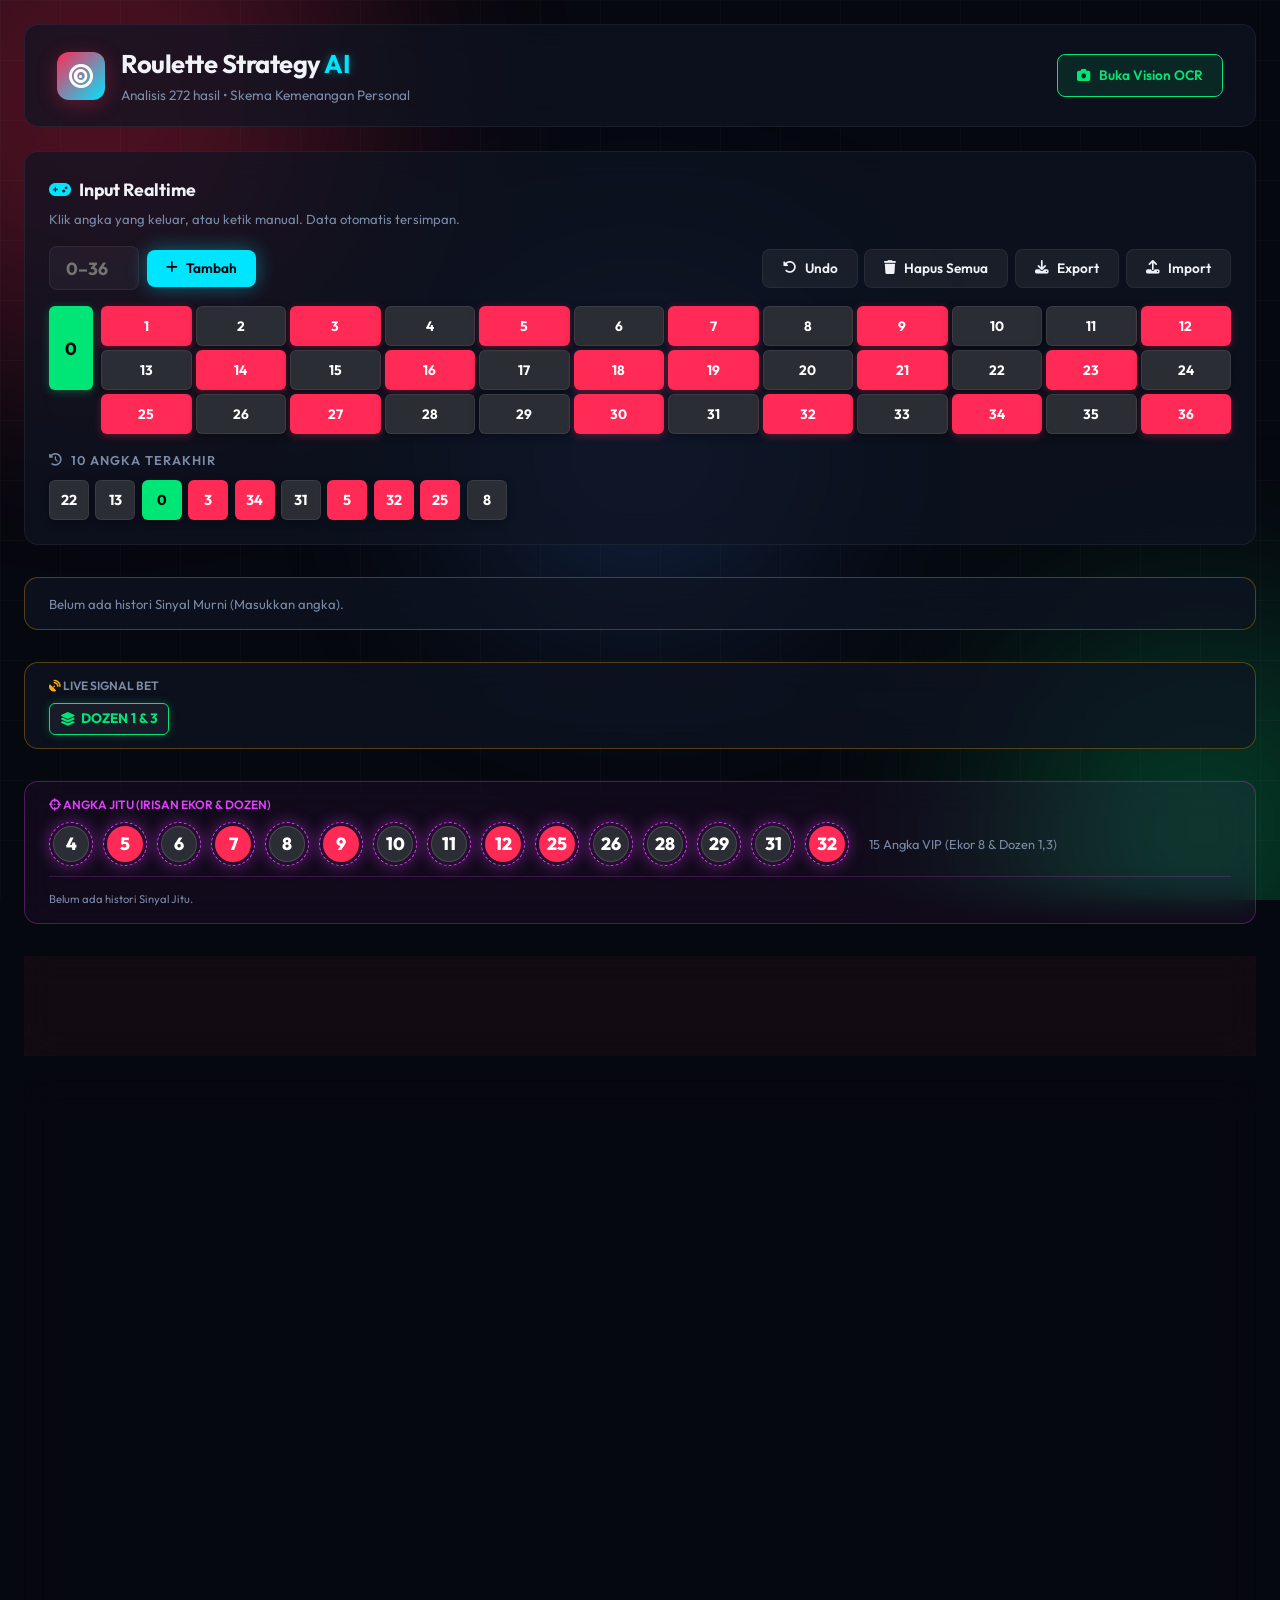
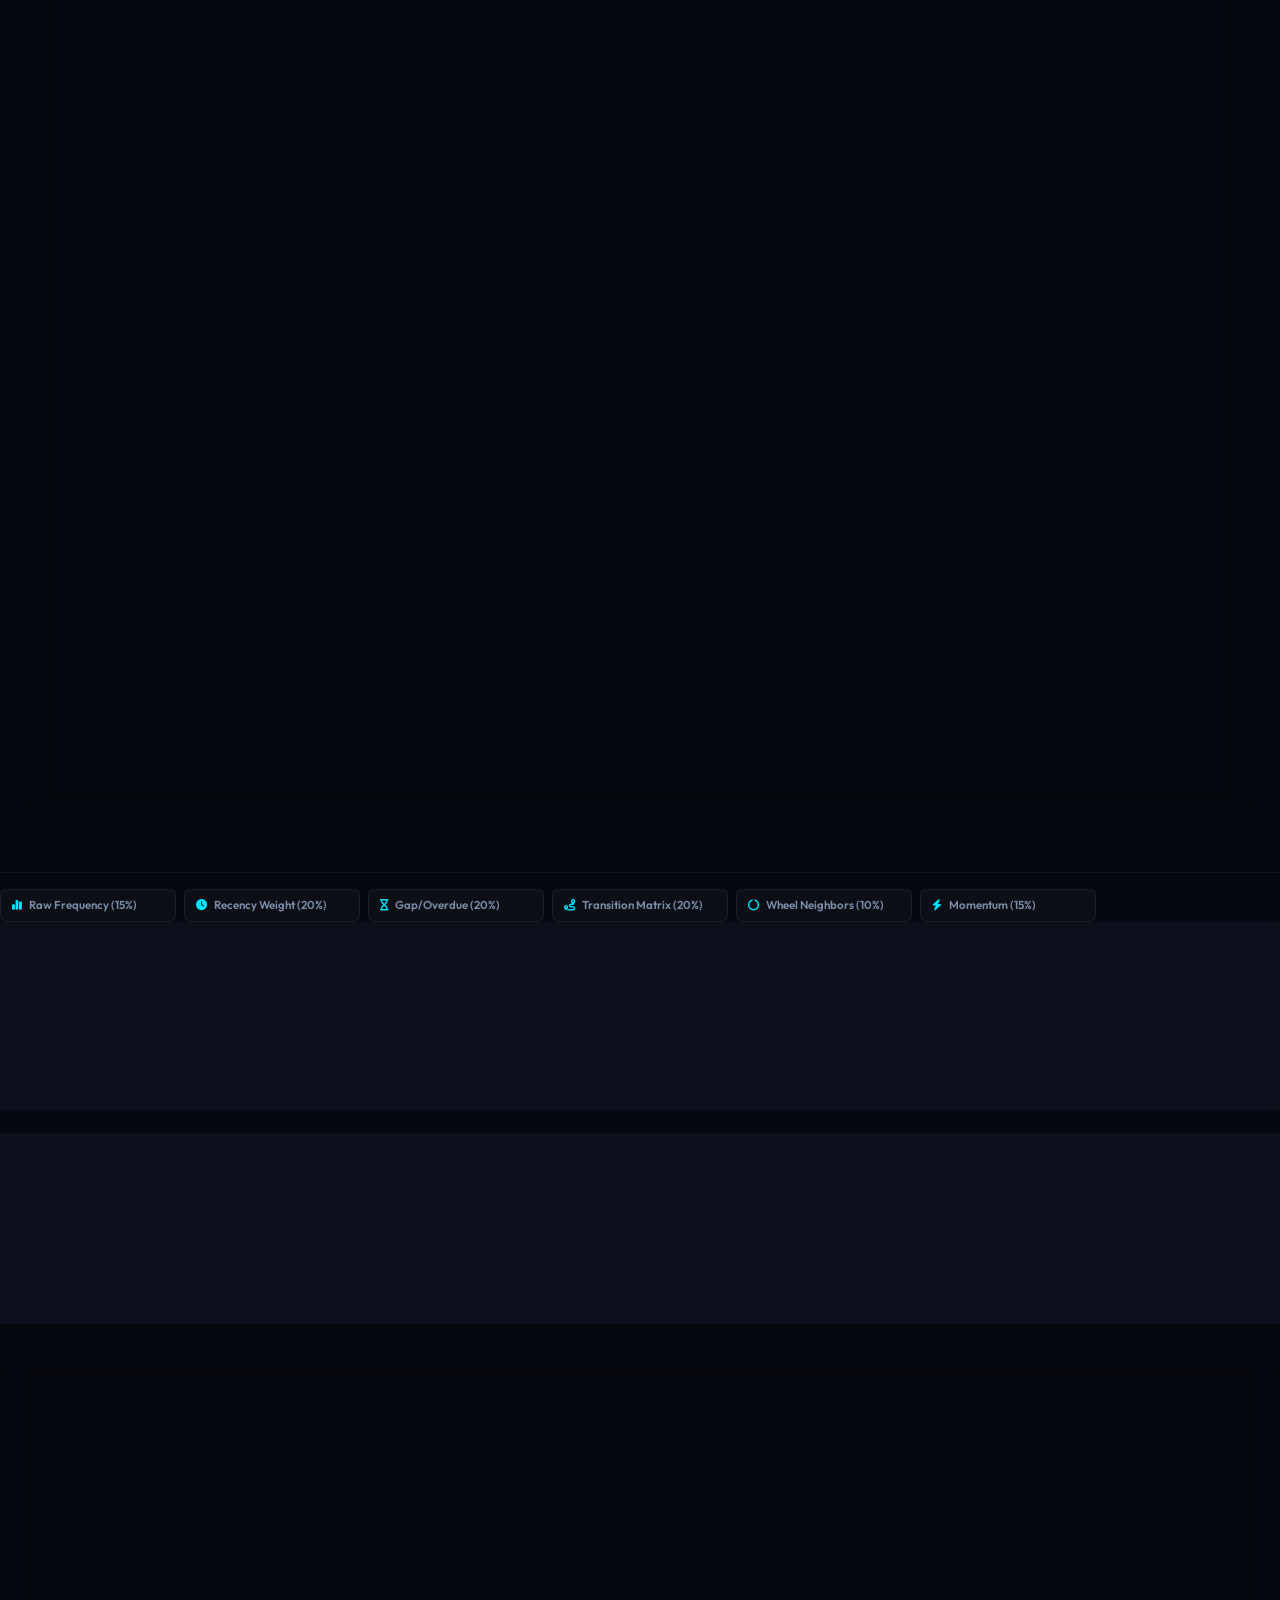
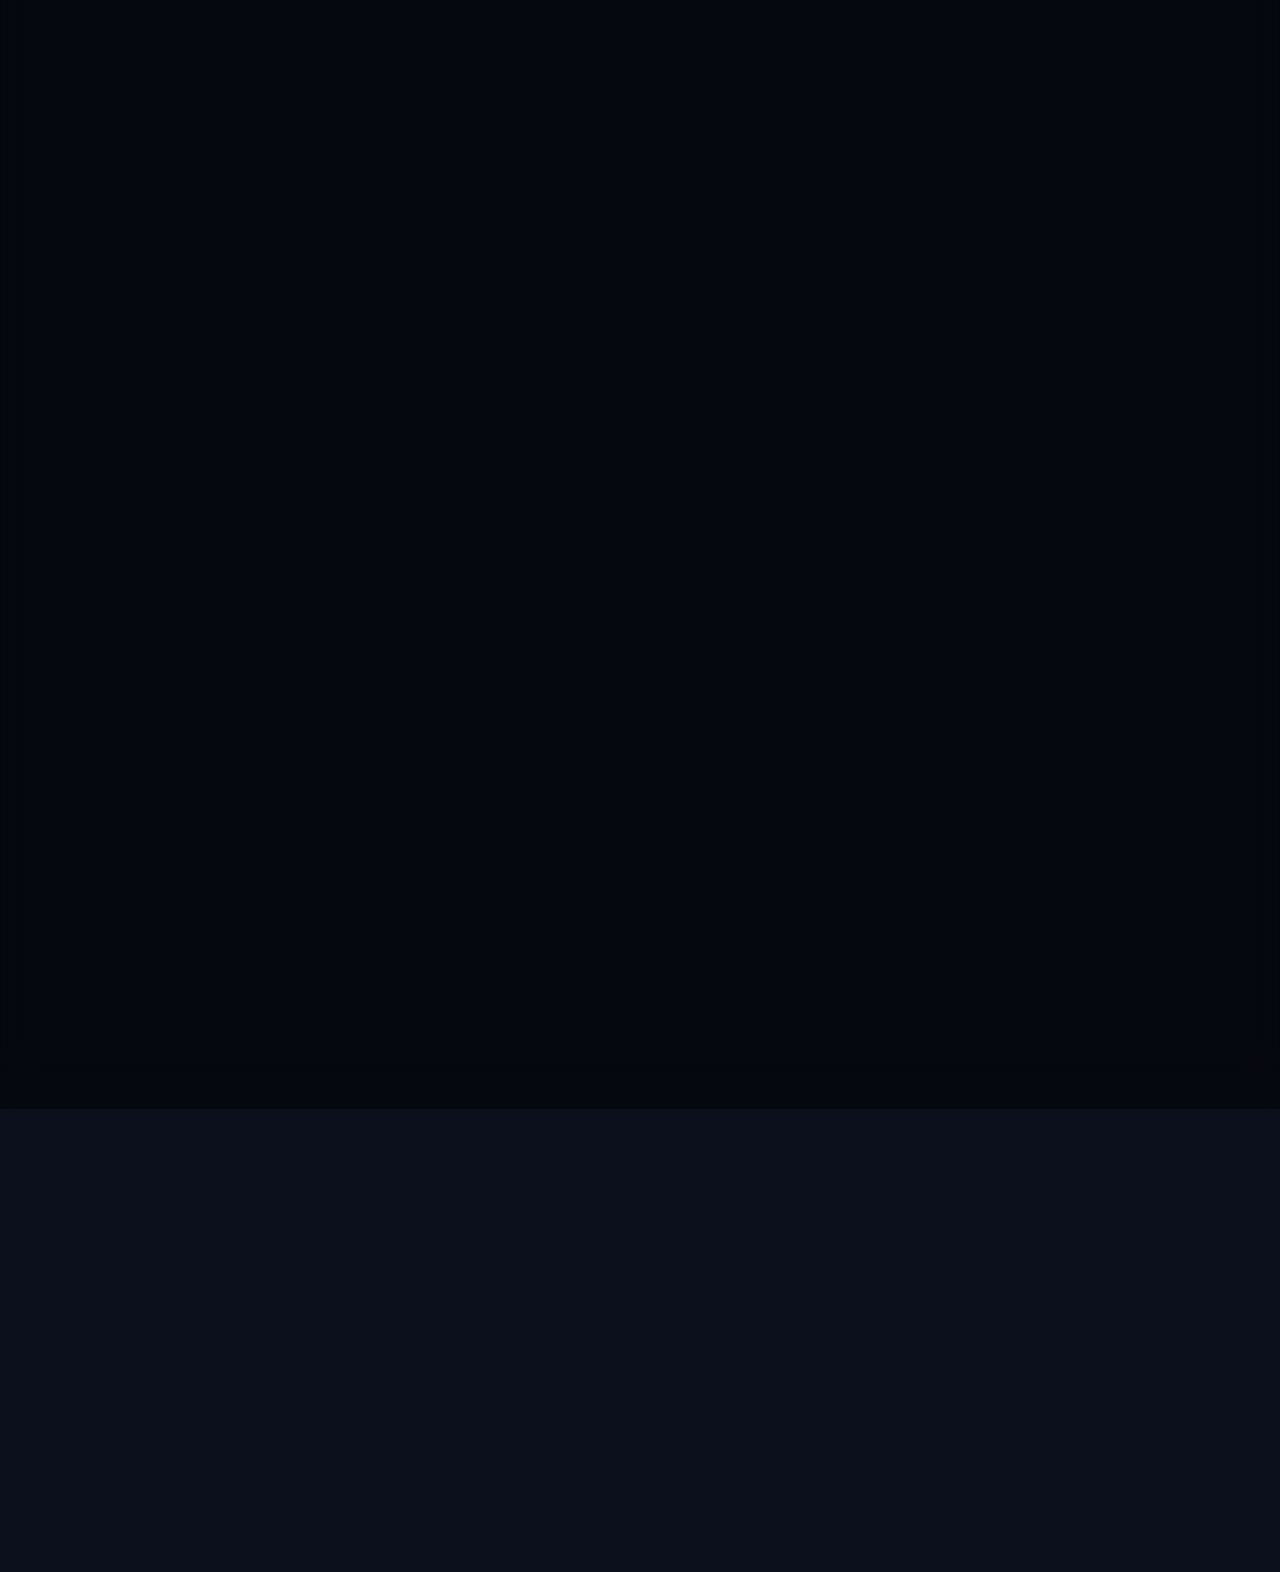
<file: strategy.html>
<!DOCTYPE html>
<html lang="id">
<head>
    <meta charset="UTF-8">
    <meta name="viewport" content="width=device-width, initial-scale=1.0">
    <title>Roulette Strategy AI | Skema Kemenangan</title>
    <meta name="description" content="Dashboard analisis strategi roulette dengan AI. Temukan pola, hot/cold numbers, dan rekomendasi taruhan.">
    <link href="https://fonts.googleapis.com/css2?family=Outfit:wght@300;400;500;600;700;800&display=swap" rel="stylesheet">
    <link rel="stylesheet" href="https://cdnjs.cloudflare.com/ajax/libs/font-awesome/6.4.0/css/all.min.css">
    <link rel="stylesheet" href="strategy.css">
</head>
<body>
    <!-- Animated Background -->
    <div class="bg-effects">
        <div class="orb orb-red"></div>
        <div class="orb orb-green"></div>
        <div class="orb orb-blue"></div>
        <div class="grid-overlay"></div>
    </div>

    <div class="app">
        <!-- Header -->
        <header class="header glass" style="display: flex; justify-content: space-between; align-items: center; flex-wrap: wrap; gap: 15px;">
            <div class="header-left">
                <div class="logo-icon"><i class="fa-solid fa-bullseye"></i></div>
                <div>
                    <h1>Roulette Strategy <span class="neon">AI</span></h1>
                    <p class="subtitle" id="subtitle-text">Analisis <span id="header-count">0</span> hasil &bull; Skema Kemenangan Personal</p>
                </div>
            </div>
            <div class="header-right">
                <a href="index.html" class="btn" style="background: rgba(0, 230, 118, 0.1); color: #00e676; border: 1px solid #00e676; text-decoration: none; display: flex; align-items: center; gap: 8px; padding: 0.6rem 1.2rem; border-radius: 8px; font-weight: 600; transition: all 0.3s ease;"><i class="fa-solid fa-camera"></i> Buka Vision OCR</a>
            </div>
        </header>

        <!-- REAL-TIME INPUT PANEL -->
        <section class="input-panel glass" id="input-panel">
            <div class="input-panel-header">
                <h2><i class="fa-solid fa-gamepad"></i> Input Realtime</h2>
                <p class="input-hint">Klik angka yang keluar, atau ketik manual. Data otomatis tersimpan.</p>
            </div>

            <!-- Quick number input -->
            <div class="input-row">
                <div class="manual-input-group">
                    <input type="number" id="manual-num" min="0" max="36" placeholder="0–36" class="manual-input">
                    <button class="btn btn-primary btn-add" id="btn-add-manual" onclick="addManualNumber()">
                        <i class="fa-solid fa-plus"></i> Tambah
                    </button>
                </div>
                <div class="input-actions">
                    <button class="btn btn-ghost btn-sm" onclick="undoLast()" title="Hapus angka terakhir">
                        <i class="fa-solid fa-rotate-left"></i> Undo
                    </button>
                    <button class="btn btn-ghost btn-sm btn-danger" onclick="clearAllData()" title="Hapus semua data">
                        <i class="fa-solid fa-trash"></i> Hapus Semua
                    </button>
                    <button class="btn btn-ghost btn-sm" onclick="exportData()" title="Export data ke clipboard">
                        <i class="fa-solid fa-download"></i> Export
                    </button>
                    <button class="btn btn-ghost btn-sm" onclick="showImportModal()" title="Import data">
                        <i class="fa-solid fa-upload"></i> Import
                    </button>
                </div>
            </div>

            <!-- Roulette Number Pad -->
            <div class="roulette-numpad">
                <button class="np-btn np-green" onclick="addNumber(0)">0</button>
                <div class="np-grid">
                    <button class="np-btn np-red" onclick="addNumber(1)">1</button>
                    <button class="np-btn np-black" onclick="addNumber(2)">2</button>
                    <button class="np-btn np-red" onclick="addNumber(3)">3</button>
                    <button class="np-btn np-black" onclick="addNumber(4)">4</button>
                    <button class="np-btn np-red" onclick="addNumber(5)">5</button>
                    <button class="np-btn np-black" onclick="addNumber(6)">6</button>
                    <button class="np-btn np-red" onclick="addNumber(7)">7</button>
                    <button class="np-btn np-black" onclick="addNumber(8)">8</button>
                    <button class="np-btn np-red" onclick="addNumber(9)">9</button>
                    <button class="np-btn np-black" onclick="addNumber(10)">10</button>
                    <button class="np-btn np-black" onclick="addNumber(11)">11</button>
                    <button class="np-btn np-red" onclick="addNumber(12)">12</button>
                    <button class="np-btn np-black" onclick="addNumber(13)">13</button>
                    <button class="np-btn np-red" onclick="addNumber(14)">14</button>
                    <button class="np-btn np-black" onclick="addNumber(15)">15</button>
                    <button class="np-btn np-red" onclick="addNumber(16)">16</button>
                    <button class="np-btn np-black" onclick="addNumber(17)">17</button>
                    <button class="np-btn np-red" onclick="addNumber(18)">18</button>
                    <button class="np-btn np-red" onclick="addNumber(19)">19</button>
                    <button class="np-btn np-black" onclick="addNumber(20)">20</button>
                    <button class="np-btn np-red" onclick="addNumber(21)">21</button>
                    <button class="np-btn np-black" onclick="addNumber(22)">22</button>
                    <button class="np-btn np-red" onclick="addNumber(23)">23</button>
                    <button class="np-btn np-black" onclick="addNumber(24)">24</button>
                    <button class="np-btn np-red" onclick="addNumber(25)">25</button>
                    <button class="np-btn np-black" onclick="addNumber(26)">26</button>
                    <button class="np-btn np-red" onclick="addNumber(27)">27</button>
                    <button class="np-btn np-black" onclick="addNumber(28)">28</button>
                    <button class="np-btn np-black" onclick="addNumber(29)">29</button>
                    <button class="np-btn np-red" onclick="addNumber(30)">30</button>
                    <button class="np-btn np-black" onclick="addNumber(31)">31</button>
                    <button class="np-btn np-red" onclick="addNumber(32)">32</button>
                    <button class="np-btn np-black" onclick="addNumber(33)">33</button>
                    <button class="np-btn np-red" onclick="addNumber(34)">34</button>
                    <button class="np-btn np-black" onclick="addNumber(35)">35</button>
                    <button class="np-btn np-red" onclick="addNumber(36)">36</button>
                </div>
            </div>

            <!-- Recent Entries -->
            <div class="recent-section">
                <h3 class="section-label"><i class="fa-solid fa-clock-rotate-left"></i> 10 Angka Terakhir</h3>
                <div id="recent-numbers" class="recent-row"></div>
            </div>
        </section>

        <!-- MINI TRACKER MURNI (DOZEN BETS) -->
        <section class="mini-tracker glass" id="mini-tracker-murni" style="margin-top: 0.5rem; padding: 0.8rem 1.5rem; border: 1px solid rgba(255, 171, 0, 0.3);">
            <div id="mini-tracker-murni-content">
                <span class="input-hint">Belum ada histori Sinyal Murni (Masukkan angka).</span>
            </div>
        </section>

        <!-- LIVE SIGNALS INDICATOR -->
        <section class="live-signals glass" id="live-signals" style="margin-top: 0.5rem; padding: 0.8rem 1.5rem; border: 1px solid rgba(255, 171, 0, 0.3);">
            <div style="font-size: 0.75rem; font-weight: 600; color: var(--text-dim); margin-bottom: 8px; text-transform: uppercase;"><i class="fa-solid fa-satellite-dish" style="color: #ffab00;"></i> Live Signal Bet</div>
            <div id="live-signals-content" style="display: flex; gap: 15px; align-items: center; flex-wrap: wrap;">
                <span class="input-hint">Belum ada sinyal aktif.</span>
            </div>
        </section>

        <!-- ANGKA JITU (HEDGE & STRIKE) -->
        <section class="angka-jitu glass" id="angka-jitu" style="margin-top: 0.5rem; padding: 0.8rem 1.5rem; border: 1px solid rgba(224, 64, 251, 0.3); background: rgba(224, 64, 251, 0.05);">
            <div style="font-size: 0.75rem; font-weight: 600; color: #e040fb; margin-bottom: 8px; text-transform: uppercase;"><i class="fa-solid fa-crosshairs"></i> Angka Jitu (Irisan Ekor & Dozen)</div>
            <div id="angka-jitu-content" style="display: flex; gap: 10px; align-items: center; flex-wrap: wrap;">
                <span class="input-hint">Menunggu persilangan sinyal Dozen & Ekor...</span>
            </div>
            <div id="mini-tracker-jitu" style="margin-top: 10px; border-top: 1px solid rgba(224, 64, 251, 0.2); padding-top: 8px;">
                <!-- Mini tracker Jitu akan dirender di sini -->
            </div>
        </section>

        <!-- LAWAN SIGNAL (SINGLE DOZEN VIP) -->
        <section class="lawan-signal glass" id="lawan-signal" style="margin-top: 0.5rem; padding: 0.8rem 1.5rem; border: 1px solid rgba(255, 82, 82, 0.3); background: rgba(255, 82, 82, 0.05);">
            <div style="font-size: 0.75rem; font-weight: 600; color: #ff5252; margin-bottom: 8px; text-transform: uppercase;"><i class="fa-solid fa-bolt"></i> Lawan Signal (Single Dozen VIP)</div>
            <div id="lawan-signal-content" style="display: flex; gap: 10px; align-items: center; flex-wrap: wrap;">
                <span class="input-hint">Menunggu sinyal Lawan Dozen & Ekor...</span>
            </div>
            <div id="mini-tracker-lawan" style="margin-top: 10px; border-top: 1px solid rgba(255, 82, 82, 0.2); padding-top: 8px;">
                <!-- Mini tracker Lawan akan dirender di sini -->
            </div>
        </section>

        <!-- Import Modal (hidden by default) -->
        <div class="modal-overlay hidden" id="import-modal">
            <div class="modal glass">
                <h3><i class="fa-solid fa-upload"></i> Import Data</h3>
                <p class="input-hint">Masukkan angka dipisahkan koma, spasi, atau baris baru.<br>Contoh: <code>11, 24, 30, 36, 9</code></p>
                <textarea id="import-textarea" rows="6" placeholder="11, 24, 30, 36, 9, 16, 28..."></textarea>
                <div class="modal-actions">
                    <button class="btn btn-primary" onclick="importData()"><i class="fa-solid fa-check"></i> Import</button>
                    <button class="btn btn-ghost" onclick="hideImportModal()"><i class="fa-solid fa-xmark"></i> Batal</button>
                </div>
            </div>
        </div>


        <!-- ★ PREDIKSI TARUHAN BERIKUTNYA (HERO) ★ -->
        <section class="prediction-hero glass" id="prediction-hero">
            <div class="pred-header">
                <div class="pred-title-row">
                    <div class="pred-icon pulse-glow"><i class="fa-solid fa-crosshairs"></i></div>
                    <div>
                        <h2>Prediksi Taruhan Berikutnya</h2>
                        <p class="input-hint">Gabungan 6 metode analisis &bull; Diperbarui setiap input</p>
                    </div>
                </div>
                <div class="confidence-badge" id="confidence-badge">
                    <i class="fa-solid fa-shield-halved"></i>
                    <span id="confidence-text">—</span>
                </div>
            </div>
            <div class="pred-body">
                <!-- Top Predicted Numbers -->
                <div class="pred-numbers-section">
                    <h3 class="section-label"><i class="fa-solid fa-fire"></i> TARGET ANGKA AGRESIF (Pola Ekor)</h3>
                    <div id="pred-top-numbers" class="pred-numbers-row"></div>
                </div>
                <!-- Ekor Warna -->
                <div class="pred-numbers-section" style="margin-top: 15px;">
                    <h3 class="section-label" style="color: #00e676;"><i class="fa-solid fa-fire-flame-curved"></i> TARGET EKOR WARNA (Hitam & Merah)</h3>
                    <div style="display: flex; gap: 10px; margin-top: 8px;">
                        <div id="container-ekor-hitam" style="flex: 1; background: rgba(0, 0, 0, 0.4); padding: 12px; border-radius: 8px; border: 1px solid rgba(255,255,255,0.1); transition: all 0.3s ease;">
                            <h4 id="title-ekor-hitam" style="margin: 0 0 10px 0; font-size: 0.9rem; color: #fff;"><i class="fa-solid fa-circle" style="color:#222; border:1px solid #666; border-radius:50%;"></i> Ekor Hitam</h4>
                            <div id="pred-ekor-hitam" class="pred-numbers-row" style="justify-content: flex-start; flex-wrap: wrap;"></div>
                        </div>
                        <div id="container-ekor-merah" style="flex: 1; background: rgba(255, 0, 0, 0.1); padding: 12px; border-radius: 8px; border: 1px solid rgba(255,50,50,0.3); transition: all 0.3s ease;">
                            <h4 id="title-ekor-merah" style="margin: 0 0 10px 0; font-size: 0.9rem; color: #ff5252;"><i class="fa-solid fa-circle" style="color:#ff3333;"></i> Ekor Merah</h4>
                            <div id="pred-ekor-merah" class="pred-numbers-row" style="justify-content: flex-start; flex-wrap: wrap;"></div>
                        </div>
                    </div>
                </div>
                <!-- Ekor Ganjil Genap -->
                <div class="pred-numbers-section" style="margin-top: 15px;">
                    <h3 class="section-label" style="color: #00b0ff;"><i class="fa-solid fa-yin-yang"></i> TARGET EKOR GANJIL GENAP</h3>
                    <div style="display: flex; gap: 10px; margin-top: 8px;">
                        <div id="container-ekor-ganjil" style="flex: 1; background: rgba(0, 176, 255, 0.05); padding: 12px; border-radius: 8px; border: 1px solid rgba(0,176,255,0.2); transition: all 0.3s ease;">
                            <h4 id="title-ekor-ganjil" style="margin: 0 0 10px 0; font-size: 0.9rem; color: #00b0ff;">Ekor Ganjil (Odd)</h4>
                            <div id="pred-ekor-ganjil" class="pred-numbers-row" style="justify-content: flex-start; flex-wrap: wrap;"></div>
                        </div>
                        <div id="container-ekor-genap" style="flex: 1; background: rgba(255, 171, 0, 0.05); padding: 12px; border-radius: 8px; border: 1px solid rgba(255,171,0,0.2); transition: all 0.3s ease;">
                            <h4 id="title-ekor-genap" style="margin: 0 0 10px 0; font-size: 0.9rem; color: #ffab00;">Ekor Genap (Even)</h4>
                            <div id="pred-ekor-genap" class="pred-numbers-row" style="justify-content: flex-start; flex-wrap: wrap;"></div>
                        </div>
                    </div>
                </div>
                <!-- Ekor Besar Kecil -->
                <div class="pred-numbers-section" style="margin-top: 15px;">
                    <h3 class="section-label" style="color: #e040fb;"><i class="fa-solid fa-arrows-up-down"></i> TARGET EKOR BESAR KECIL</h3>
                    <div style="display: flex; gap: 10px; margin-top: 8px;">
                        <div id="container-ekor-besar" style="flex: 1; background: rgba(224, 64, 251, 0.05); padding: 12px; border-radius: 8px; border: 1px solid rgba(224,64,251,0.2); transition: all 0.3s ease;">
                            <h4 id="title-ekor-besar" style="margin: 0 0 10px 0; font-size: 0.9rem; color: #e040fb;">Ekor Besar (19-36)</h4>
                            <div id="pred-ekor-besar" class="pred-numbers-row" style="justify-content: flex-start; flex-wrap: wrap;"></div>
                        </div>
                        <div id="container-ekor-kecil" style="flex: 1; background: rgba(0, 230, 118, 0.05); padding: 12px; border-radius: 8px; border: 1px solid rgba(0,230,118,0.2); transition: all 0.3s ease;">
                            <h4 id="title-ekor-kecil" style="margin: 0 0 10px 0; font-size: 0.9rem; color: #00e676;">Ekor Kecil (1-18)</h4>
                            <div id="pred-ekor-kecil" class="pred-numbers-row" style="justify-content: flex-start; flex-wrap: wrap;"></div>
                        </div>
                    </div>
                </div>
                
                <!-- TARGET SINYAL MURNI -->
                <div class="pred-numbers-section" style="margin-top: 25px; border-top: 1px dashed rgba(255,255,255,0.1); padding-top: 15px;">
                    <h3 class="section-label" style="color: #ffab00;"><i class="fa-solid fa-satellite-dish"></i> TARGET SINYAL MURNI (Outside Bets 50/50)</h3>
                    <div style="display: flex; gap: 10px; margin-top: 8px; flex-wrap: wrap;">
                        <div id="container-murni-warna" style="flex: 1; min-width: 250px; background: rgba(255, 255, 255, 0.05); padding: 12px; border-radius: 8px; border: 1px solid rgba(255,255,255,0.1); transition: all 0.3s ease; display: none;">
                            <h4 style="margin: 0 0 10px 0; font-size: 0.9rem; color: #fff;"><i class="fa-solid fa-palette"></i> Sinyal Warna</h4>
                            <div id="murni-target-warna" style="font-size: 1.2rem; font-weight: bold;">-</div>
                        </div>
                        <div id="container-murni-oe" style="flex: 1; min-width: 250px; background: rgba(0, 176, 255, 0.05); padding: 12px; border-radius: 8px; border: 1px solid rgba(0,176,255,0.2); transition: all 0.3s ease; display: none;">
                            <h4 style="margin: 0 0 10px 0; font-size: 0.9rem; color: #00b0ff;"><i class="fa-solid fa-yin-yang"></i> Sinyal Ganjil/Genap</h4>
                            <div id="murni-target-oe" style="font-size: 1.2rem; font-weight: bold; color: #00b0ff;">-</div>
                        </div>
                        <div id="container-murni-hl" style="flex: 1; min-width: 250px; background: rgba(224, 64, 251, 0.05); padding: 12px; border-radius: 8px; border: 1px solid rgba(224,64,251,0.2); transition: all 0.3s ease; display: none;">
                            <h4 style="margin: 0 0 10px 0; font-size: 0.9rem; color: #e040fb;"><i class="fa-solid fa-arrows-up-down"></i> Sinyal Besar/Kecil</h4>
                            <div id="murni-target-hl" style="font-size: 1.2rem; font-weight: bold; color: #e040fb;">-</div>
                        </div>
                        <div id="container-murni-dozen" style="flex: 1; min-width: 250px; background: rgba(0, 230, 118, 0.05); padding: 12px; border-radius: 8px; border: 1px solid rgba(0,230,118,0.2); transition: all 0.3s ease; display: none;">
                            <h4 style="margin: 0 0 10px 0; font-size: 0.9rem; color: #00e676;"><i class="fa-solid fa-layer-group"></i> Sinyal Double Dozen</h4>
                            <div id="murni-target-dozen" style="font-size: 1.2rem; font-weight: bold; color: #00e676;">-</div>
                        </div>
                        <div id="murni-empty-state" style="width: 100%; padding: 15px; text-align: center; color: var(--text-dim); background: rgba(0,0,0,0.2); border-radius: 8px;">
                            Menunggu sinyal aktif...
                        </div>
                    </div>
                </div>
                </div>
                <!-- Suggested Bets -->
                <div class="pred-bets-section">
                    <h3 class="section-label"><i class="fa-solid fa-bullseye"></i> SARAN TARUHAN CERDAS</h3>
                    <div id="pred-smart-bets" class="pred-bets-grid"></div>
                </div>
            </div>
            <!-- Method Breakdown -->
            <div class="pred-methods" id="pred-methods"></div>
        </section>

        <!-- ★ PREDICTION ACCURACY TRACKER ★ -->
        <section class="tracker-section glass" id="tracker-section">
            <div class="tracker-header">
                <h2><i class="fa-solid fa-satellite-dish"></i> Live Tracker: Akurasi AI</h2>
                <div class="tracker-stats">
                    <div class="stat-badge">Medium: <span id="track-medium-rate">0%</span></div>
                    <div class="stat-badge">Agresif: <span id="track-agresif-rate">0%</span></div>
                </div>
            </div>
            <div class="tracker-log-container">
                <table class="tracker-table">
                    <thead>
                        <tr>
                            <th>Putaran</th>
                            <th>Angka</th>
                            <th>Prediksi Medium</th>
                            <th>Prediksi Agresif</th>
                        </tr>
                    </thead>
                    <tbody id="tracker-log-body">
                        <!-- Tracker logs will be injected here -->
                    </tbody>
                </table>
            </div>
        </section>

        <!-- Main Grid -->
        <div class="dashboard-grid">

            <!-- Streak Detection -->
            <section class="card glass full-width" id="streak-section">
                <div class="card-header">
                    <h2><i class="fa-solid fa-bolt"></i> Deteksi Streak (Pola Beruntun)</h2>
                </div>
                <div id="streak-grid" class="streak-grid"></div>
            </section>

            <!-- AI Recommendations (UPGRADED) -->
            <section class="card glass full-width highlight-card" id="ai-section">
                <div class="card-header">
                    <h2><i class="fa-solid fa-brain"></i> Strategi & Rekomendasi AI</h2>
                </div>
                <div id="ai-recommendations" class="recommendations-grid"></div>
            </section>

            <!-- Data Grid: all 153 numbers -->
            <section class="card glass full-width" id="data-section">
                <div class="card-header">
                    <h2><i class="fa-solid fa-table-cells"></i> Semua Data (<span id="data-count">0</span> Hasil)</h2>
                    <button class="btn btn-ghost" onclick="copyAllData()"><i class="fa-solid fa-copy"></i> Copy</button>
                </div>
                <div id="data-grid" class="data-number-grid"></div>
            </section>

        </div>

        <!-- Footer -->
        <footer class="footer glass">
            <p>&copy; 2026 Roulette Strategy AI &bull; Personal Tool &bull; Dibangun dengan <i class="fa-solid fa-heart" style="color:#ff2a55"></i></p>
        </footer>
    </div>

    <script src="strategy.js"></script>
</body>
</html>
</file>
<file: strategy.css>
:root {
    --bg: #06080f;
    --surface: rgba(15, 20, 35, 0.7);
    --surface-inner: rgba(25, 32, 55, 0.5);
    --border: rgba(255, 255, 255, 0.06);
    --border-hover: rgba(255, 255, 255, 0.12);
    --text: #f0f2f8;
    --text-dim: #7a8ba8;
    --neon: #00e5ff;
    --neon-glow: rgba(0, 229, 255, 0.4);
    --red: #ff2a55;
    --red-dim: rgba(255, 42, 85, 0.15);
    --green: #00e676;
    --green-dim: rgba(0, 230, 118, 0.15);
    --gold: #ffc107;
    --gold-dim: rgba(255, 193, 7, 0.15);
    --blue: #448aff;
    --blue-dim: rgba(68, 138, 255, 0.15);
    --purple: #b388ff;
    --orange: #ff9100;
    --black-roulette: #2a2d34;
    --radius: 14px;
    --radius-sm: 8px;
}

*, *::before, *::after {
    margin: 0;
    padding: 0;
    box-sizing: border-box;
}

/* Toast notification */
.toast {
    position: fixed;
    top: 20px;
    right: 20px;
    padding: 0.6rem 0.4rem;
    border-radius: var(--radius-sm);
    font-family: 'Outfit', sans-serif;
    font-weight: 600;
    font-size: 0.9rem;
    z-index: 9999;
    animation: toastIn 0.3s ease, toastOut 0.3s ease 2s forwards;
    box-shadow: 0 8px 30px rgba(0,0,0,0.4);
}

.toast.success {
    background: var(--green);
    color: #000;
}

.toast.info {
    background: var(--neon);
    color: #000;
}

.toast.warn {
    background: var(--gold);
    color: #000;
}

@keyframes toastIn {
    from { transform: translateX(100px); opacity: 0; }
    to { transform: translateX(0); opacity: 1; }
}

@keyframes toastOut {
    from { opacity: 1; }
    to { opacity: 0; pointer-events: none; }
}

body {
    font-family: 'Outfit', sans-serif;
    background: var(--bg);
    color: var(--text);
    min-height: 100vh;
    overflow-x: hidden;
    line-height: 1.6;
}

/* Animated Background */
.bg-effects {
    position: fixed;
    inset: 0;
    z-index: -1;
    overflow: hidden;
}

.orb {
    position: absolute;
    border-radius: 50%;
    filter: blur(120px);
    opacity: 0.3;
}

.orb-red {
    width: 500px;
    height: 500px;
    background: var(--red);
    top: -150px;
    left: -150px;
    animation: drift 25s ease-in-out infinite alternate;
}

.orb-green {
    width: 350px;
    height: 350px;
    background: var(--green);
    bottom: -100px;
    right: -100px;
    animation: drift 20s ease-in-out infinite alternate-reverse;
}

.orb-blue {
    width: 300px;
    height: 300px;
    background: var(--blue);
    top: 50%;
    left: 50%;
    transform: translate(-50%, -50%);
    animation: drift 30s ease-in-out infinite alternate;
}

.grid-overlay {
    position: absolute;
    inset: 0;
    background-image:
        linear-gradient(rgba(255,255,255,0.02) 1px, transparent 1px),
        linear-gradient(90deg, rgba(255,255,255,0.02) 1px, transparent 1px);
    background-size: 60px 60px;
}

@keyframes drift {
    0% { transform: translate(0, 0) scale(1); }
    50% { transform: translate(80px, 40px) scale(1.15); }
    100% { transform: translate(-40px, 80px) scale(0.95); }
}

/* Glass Utility */
.glass {
    background: var(--surface);
    backdrop-filter: blur(16px);
    -webkit-backdrop-filter: blur(16px);
    border: 1px solid var(--border);
    border-radius: var(--radius);
}

.glass-inner {
    background: var(--surface-inner);
    border: 1px solid var(--border);
    border-radius: var(--radius-sm);
}

/* App Layout */
.app {
    max-width: 1340px;
    margin: 0 auto;
    padding: 1.5rem;
    display: flex;
    flex-direction: column;
    gap: 1.5rem;
}

/* Header */
.header {
    display: flex;
    justify-content: space-between;
    align-items: center;
    padding: 1.2rem 2rem;
}

.header-left {
    display: flex;
    align-items: center;
    gap: 1rem;
}

.logo-icon {
    width: 48px;
    height: 48px;
    display: flex;
    align-items: center;
    justify-content: center;
    font-size: 1.5rem;
    background: linear-gradient(135deg, var(--red), var(--neon));
    border-radius: 12px;
    color: #fff;
    box-shadow: 0 4px 20px rgba(255, 42, 85, 0.3);
}

h1 {
    font-size: 1.6rem;
    font-weight: 700;
    letter-spacing: -0.5px;
}

.neon {
    color: var(--neon);
    text-shadow: 0 0 10px var(--neon-glow);
}

.subtitle {
    color: var(--text-dim);
    font-size: 0.85rem;
    font-weight: 400;
}

/* Disclaimer */
.disclaimer {
    display: flex;
    align-items: center;
    gap: 1rem;
    padding: 1rem 1.5rem;
    font-size: 0.85rem;
    color: var(--gold);
    background: var(--gold-dim);
    border: 1px solid rgba(255, 193, 7, 0.2);
}

.disclaimer i {
    font-size: 1.3rem;
    flex-shrink: 0;
}

/* ===== INPUT PANEL ===== */
.input-panel {
    padding: 1.5rem;
}

.input-panel-header h2 {
    font-size: 1.1rem;
    font-weight: 700;
    display: flex;
    align-items: center;
    gap: 0.5rem;
}

.input-panel-header h2 i {
    color: var(--neon);
}

.input-hint {
    color: var(--text-dim);
    font-size: 0.82rem;
    margin-top: 0.3rem;
}

.input-hint code {
    background: rgba(255,255,255,0.08);
    padding: 0.15rem 0.4rem;
    border-radius: 4px;
    font-size: 0.8rem;
}

.input-row {
    display: flex;
    justify-content: space-between;
    align-items: center;
    gap: 1rem;
    margin: 1rem 0;
    flex-wrap: wrap;
}

.manual-input-group {
    display: flex;
    gap: 0.5rem;
    align-items: center;
}

.manual-input {
    width: 90px;
    padding: 0.6rem 0.8rem;
    border: 1px solid var(--border);
    border-radius: var(--radius-sm);
    background: rgba(255,255,255,0.04);
    color: var(--text);
    font-family: inherit;
    font-size: 1.1rem;
    font-weight: 700;
    text-align: center;
    outline: none;
    transition: border-color 0.2s;
}

.manual-input:focus {
    border-color: var(--neon);
    box-shadow: 0 0 10px var(--neon-glow);
}

.btn-add {
    white-space: nowrap;
}

.input-actions {
    display: flex;
    gap: 0.4rem;
    flex-wrap: wrap;
}

.btn-sm {
    padding: 0.45rem 0.8rem;
    font-size: 0.78rem;
}

.btn-danger:hover {
    background: rgba(255, 42, 85, 0.2) !important;
    border-color: var(--red) !important;
    color: var(--red) !important;
}

/* Roulette Number Pad */
.roulette-numpad {
    display: flex;
    gap: 0.5rem;
    align-items: flex-start;
    margin-bottom: 1rem;
}

.np-grid {
    display: grid;
    grid-template-columns: repeat(12, 1fr);
    gap: 4px;
    flex: 1;
}

.np-btn {
    display: flex;
    justify-content: center;
    align-items: center;
    height: 40px;
    border: none;
    border-radius: 6px;
    font-family: inherit;
    font-size: 0.85rem;
    font-weight: 700;
    color: #fff;
    cursor: pointer;
    transition: transform 0.12s, box-shadow 0.12s, filter 0.12s;
    position: relative;
    overflow: hidden;
}

.np-btn::after {
    content: '';
    position: absolute;
    inset: 0;
    background: rgba(255,255,255,0);
    transition: background 0.15s;
}

.np-btn:hover::after {
    background: rgba(255,255,255,0.15);
}

.np-btn:active {
    transform: scale(0.9);
}

.np-btn.np-red {
    background: var(--red);
    box-shadow: 0 2px 8px rgba(255, 42, 85, 0.3);
}

.np-btn.np-black {
    background: var(--black-roulette);
    box-shadow: 0 2px 8px rgba(0,0,0,0.4);
    border: 1px solid rgba(255,255,255,0.08);
}

.np-btn.np-green {
    background: var(--green);
    color: #000;
    box-shadow: 0 2px 8px rgba(0, 230, 118, 0.3);
    min-width: 44px;
    height: 100%;
    min-height: 84px;
    font-size: 1.1rem;
}

/* Flash animation on click */
.np-btn.flash {
    animation: numFlash 0.3s ease;
}

@keyframes numFlash {
    0% { filter: brightness(1); }
    50% { filter: brightness(2); }
    100% { filter: brightness(1); }
}

/* Recent entries */
.recent-section {
    margin-top: 0.5rem;
}

.recent-section .section-label {
    color: var(--text-dim);
    margin-bottom: 0.6rem;
}

.recent-row {
    display: flex;
    gap: 0.4rem;
    flex-wrap: wrap;
}

.recent-num {
    width: 40px;
    height: 40px;
    display: flex;
    justify-content: center;
    align-items: center;
    border-radius: 6px;
    font-size: 0.9rem;
    font-weight: 700;
    box-shadow: 0 2px 8px rgba(0,0,0,0.3);
    animation: popIn 0.25s cubic-bezier(0.175, 0.885, 0.32, 1.275) backwards;
}

.recent-num.r { background: var(--red); color: #fff; }
.recent-num.b { background: var(--black-roulette); color: #fff; border: 1px solid rgba(255,255,255,0.08); }
.recent-num.g { background: var(--green); color: #000; }

/* Import Modal */
.modal-overlay {
    position: fixed;
    inset: 0;
    background: rgba(0, 0, 0, 0.7);
    backdrop-filter: blur(6px);
    z-index: 1000;
    display: flex;
    align-items: center;
    justify-content: center;
    animation: fadeIn 0.2s ease;
}

@keyframes fadeIn {
    from { opacity: 0; }
    to { opacity: 1; }
}

.modal {
    width: 90%;
    max-width: 500px;
    padding: 2rem;
    display: flex;
    flex-direction: column;
    gap: 1rem;
}

.modal h3 {
    display: flex;
    align-items: center;
    gap: 0.5rem;
    font-size: 1.1rem;
}

.modal h3 i {
    color: var(--neon);
}

.modal textarea {
    width: 100%;
    padding: 0.8rem;
    border: 1px solid var(--border);
    border-radius: var(--radius-sm);
    background: rgba(255,255,255,0.04);
    color: var(--text);
    font-family: inherit;
    font-size: 0.9rem;
    resize: vertical;
    outline: none;
}

.modal textarea:focus {
    border-color: var(--neon);
}

.modal-actions {
    display: flex;
    gap: 0.6rem;
    justify-content: flex-end;
}

/* ===== END INPUT PANEL ===== */

/* ===== PREDICTION HERO SECTION ===== */
.prediction-hero {
    padding: 2rem;
    border: 1px solid rgba(0, 229, 255, 0.15);
    background: linear-gradient(135deg, rgba(0, 229, 255, 0.04), var(--surface), rgba(255, 42, 85, 0.03));
    position: relative;
    overflow: hidden;
}

.prediction-hero::before {
    content: '';
    position: absolute;
    top: -50%;
    right: -20%;
    width: 300px;
    height: 300px;
    background: radial-gradient(circle, rgba(0,229,255,0.06) 0%, transparent 70%);
    pointer-events: none;
}

.pred-header {
    display: flex;
    justify-content: space-between;
    align-items: flex-start;
    margin-bottom: 1.5rem;
    flex-wrap: wrap;
    gap: 1rem;
}

.pred-title-row {
    display: flex;
    align-items: center;
    gap: 1rem;
}

.pred-icon {
    width: 50px;
    height: 50px;
    display: flex;
    align-items: center;
    justify-content: center;
    font-size: 1.4rem;
    background: linear-gradient(135deg, var(--neon), #00ff88);
    border-radius: 12px;
    color: #000;
    flex-shrink: 0;
}

.pulse-glow {
    box-shadow: 0 0 20px var(--neon-glow);
    animation: pulseGlow 2s ease-in-out infinite;
}

@keyframes pulseGlow {
    0%, 100% { box-shadow: 0 0 15px var(--neon-glow); }
    50% { box-shadow: 0 0 30px var(--neon-glow), 0 0 60px rgba(0,229,255,0.15); }
}

.pred-header h2 {
    font-size: 1.3rem;
    font-weight: 700;
}

.confidence-badge {
    display: flex;
    align-items: center;
    gap: 0.5rem;
    padding: 0.5rem 1rem;
    border-radius: 20px;
    font-size: 0.82rem;
    font-weight: 700;
    border: 1px solid var(--border);
    background: rgba(255,255,255,0.04);
}

.confidence-badge.high { border-color: var(--green); color: var(--green); }
.confidence-badge.medium { border-color: var(--gold); color: var(--gold); }
.confidence-badge.low { border-color: var(--text-dim); color: var(--text-dim); }

.pred-body {
    display: grid;
    grid-template-columns: 1fr 1fr;
    gap: 2rem;
}

@media (max-width: 768px) {
    .pred-body {
        grid-template-columns: 1fr;
    }
}

.pred-numbers-section .section-label,
.pred-bets-section .section-label {
    color: var(--gold);
}

/* Predicted number badges with score */
.pred-numbers-row {
    display: flex;
    flex-wrap: wrap;
    gap: 0.6rem;
    margin-top: 0.8rem;
}

.pred-num-card {
    display: flex;
    flex-direction: column;
    align-items: center;
    gap: 0.3rem;
    min-width: 56px;
}

.pred-num-circle {
    width: 48px;
    height: 48px;
    display: flex;
    align-items: center;
    justify-content: center;
    border-radius: 50%;
    font-size: 1.2rem;
    font-weight: 800;
    box-shadow: 0 4px 15px rgba(0,0,0,0.4);
    transition: transform 0.2s;
    position: relative;
}

.pred-num-circle:hover {
    transform: scale(1.15);
}

.pred-num-circle.r { background: var(--red); color: #fff; }
.pred-num-circle.b { background: var(--black-roulette); color: #fff; border: 1px solid rgba(255,255,255,0.15); }
.pred-num-circle.g { background: var(--green); color: #000; }

.pred-score-bar {
    width: 42px;
    height: 4px;
    background: rgba(255,255,255,0.1);
    border-radius: 2px;
    overflow: hidden;
}

.pred-score-fill {
    height: 100%;
    border-radius: 2px;
    background: var(--neon);
    transition: width 0.5s ease;
}

.pred-score-text {
    font-size: 0.65rem;
    color: var(--text-dim);
    font-weight: 600;
}

/* Smart bet cards */
.pred-bets-grid {
    display: flex;
    flex-direction: column;
    gap: 0.6rem;
    margin-top: 0.8rem;
}

.smart-bet {
    display: flex;
    align-items: center;
    gap: 0.8rem;
    padding: 0.7rem 1rem;
    border-radius: var(--radius-sm);
    background: var(--surface-inner);
    border: 1px solid var(--border);
    transition: transform 0.15s, border-color 0.15s;
}

.smart-bet:hover {
    transform: translateX(4px);
    border-color: var(--neon);
}

.smart-bet-icon {
    width: 36px;
    height: 36px;
    display: flex;
    align-items: center;
    justify-content: center;
    border-radius: 8px;
    font-size: 0.9rem;
    flex-shrink: 0;
}

.smart-bet-icon.safe { background: var(--green-dim); color: var(--green); }
.smart-bet-icon.medium { background: var(--gold-dim); color: var(--gold); }
.smart-bet-icon.hot { background: var(--red-dim); color: var(--red); }
.smart-bet-icon.sector { background: var(--blue-dim); color: var(--blue); }

.smart-bet-info {
    flex: 1;
    min-width: 0;
}

.smart-bet-name {
    font-size: 0.85rem;
    font-weight: 700;
}

.smart-bet-detail {
    font-size: 0.75rem;
    color: var(--text-dim);
}

.smart-bet-pct {
    font-size: 0.9rem;
    font-weight: 800;
    color: var(--neon);
    flex-shrink: 0;
}

/* Method breakdown */
.pred-methods {
    display: grid;
    grid-template-columns: repeat(auto-fill, minmax(160px, 1fr));
    gap: 0.5rem;
    margin-top: 1.5rem;
    padding-top: 1rem;
    border-top: 1px solid var(--border);
}

.method-tag {
    display: flex;
    align-items: center;
    gap: 0.4rem;
    padding: 0.4rem 0.7rem;
    border-radius: 6px;
    font-size: 0.72rem;
    font-weight: 600;
    background: rgba(255,255,255,0.03);
    border: 1px solid var(--border);
    color: var(--text-dim);
}

.method-tag i {
    font-size: 0.7rem;
    color: var(--neon);
}

/* ===== END PREDICTION HERO ===== */

/* ===== PREDICTION ACCURACY TRACKER ===== */
.tracker-section {
    padding: 1.5rem;
    margin-bottom: 1.5rem;
    border: 1px solid rgba(0, 230, 118, 0.15);
}

.tracker-header {
    display: flex;
    justify-content: space-between;
    align-items: center;
    margin-bottom: 1rem;
    flex-wrap: wrap;
    gap: 1rem;
}

.tracker-header h2 {
    font-size: 1.2rem;
    font-weight: 700;
    display: flex;
    align-items: center;
    gap: 0.5rem;
}

.tracker-header h2 i {
    color: var(--green);
}

.tracker-stats {
    display: flex;
    gap: 0.8rem;
    flex-wrap: wrap;
}

.stat-badge {
    background: rgba(255,255,255,0.05);
    border: 1px solid var(--border);
    padding: 0.4rem 0.8rem;
    border-radius: 6px;
    font-size: 0.85rem;
    font-weight: 600;
    color: var(--text-dim);
}

.stat-badge span {
    color: #fff;
    margin-left: 0.4rem;
    font-weight: 800;
}

.tracker-log-container {
    overflow-x: auto;
    background: rgba(0,0,0,0.2);
    border-radius: var(--radius-sm);
    border: 1px solid var(--border);
}

.tracker-table {
    width: 100%;
    border-collapse: collapse;
    font-size: 0.85rem;
    text-align: left;
}

.tracker-table th, .tracker-table td {
    padding: 0.6rem 1rem;
    border-bottom: 1px solid rgba(255,255,255,0.05);
}

.tracker-table th {
    background: rgba(255,255,255,0.03);
    color: var(--text-dim);
    font-weight: 600;
}

.tracker-table tr:last-child td {
    border-bottom: none;
}

.track-row {
    transition: background 0.2s;
}

.track-row:hover {
    background: rgba(255,255,255,0.02);
}

.track-result {
    display: inline-flex;
    align-items: center;
    gap: 0.4rem;
}

.track-win {
    color: var(--green);
    font-weight: 700;
}

.track-loss {
    color: var(--red);
    font-weight: 500;
}

.track-num-badge {
    display: inline-flex;
    align-items: center;
    justify-content: center;
    width: 24px;
    height: 24px;
    border-radius: 4px;
    font-weight: 700;
    font-size: 0.8rem;
    color: #fff;
}
.track-num-badge.r { background: var(--red); }
.track-num-badge.b { background: var(--black-roulette); border: 1px solid rgba(255,255,255,0.2); }
.track-num-badge.g { background: var(--green); color: #000; }

/* ===== END PREDICTION ACCURACY TRACKER ===== */

/* Buttons */
.btn {
    display: inline-flex;
    align-items: center;
    gap: 0.5rem;
    padding: 0.6rem 1.2rem;
    border: none;
    border-radius: var(--radius-sm);
    font-family: inherit;
    font-size: 0.85rem;
    font-weight: 600;
    cursor: pointer;
    transition: all 0.25s ease;
    text-decoration: none;
}

.btn-primary {
    background: var(--neon);
    color: #000;
    box-shadow: 0 0 20px var(--neon-glow);
}

.btn-primary:hover {
    transform: translateY(-2px);
    box-shadow: 0 4px 30px var(--neon-glow);
}

.btn-ghost {
    background: rgba(255,255,255,0.06);
    color: var(--text);
    border: 1px solid var(--border);
}

.btn-ghost:hover {
    background: rgba(255,255,255,0.12);
}

.chip {
    display: inline-flex;
    padding: 0.35rem 0.8rem;
    border: 1px solid var(--border);
    border-radius: 20px;
    background: transparent;
    color: var(--text-dim);
    font-family: inherit;
    font-size: 0.78rem;
    font-weight: 500;
    cursor: pointer;
    transition: all 0.2s;
}

.chip.active, .chip:hover {
    background: var(--neon);
    color: #000;
    border-color: var(--neon);
}

/* Quick Stats */
.quick-stats {
    display: grid;
    grid-template-columns: repeat(4, 1fr);
    gap: 1rem;
}

.stat-card {
    padding: 1.4rem;
    text-align: center;
    transition: transform 0.25s ease, box-shadow 0.25s ease;
}

.stat-card:hover {
    transform: translateY(-4px);
    box-shadow: 0 8px 30px rgba(0,0,0,0.4);
}

.stat-icon {
    font-size: 1.4rem;
    margin-bottom: 0.5rem;
    color: var(--neon);
}

.stat-icon.fire { color: var(--red); }
.stat-icon.ice { color: var(--blue); }
.stat-icon.streak { color: var(--gold); }

.stat-value {
    font-size: 2.2rem;
    font-weight: 800;
    line-height: 1;
    margin-bottom: 0.3rem;
}

.stat-label {
    font-size: 0.8rem;
    color: var(--text-dim);
    font-weight: 400;
}

/* Dashboard Grid */
.dashboard-grid {
    display: grid;
    grid-template-columns: repeat(2, 1fr);
    gap: 1.5rem;
}

.card {
    padding: 1.5rem;
    overflow: hidden;
    transition: border-color 0.3s;
}

.card:hover {
    border-color: var(--border-hover);
}

.card.full-width {
    grid-column: 1 / -1;
}

.card-header {
    display: flex;
    justify-content: space-between;
    align-items: center;
    margin-bottom: 1.2rem;
    flex-wrap: wrap;
    gap: 0.5rem;
}

.card-header h2 {
    font-size: 1.05rem;
    font-weight: 600;
    display: flex;
    align-items: center;
    gap: 0.5rem;
}

.card-header h2 i {
    color: var(--neon);
    font-size: 0.95rem;
}

.card-actions {
    display: flex;
    gap: 0.4rem;
}

/* Frequency Chart */
#freq-chart {
    width: 100%;
    border-radius: var(--radius-sm);
}

/* Hot & Cold */
.hot-cold-container {
    display: flex;
    flex-direction: column;
    gap: 1.5rem;
}

.section-label {
    font-size: 0.8rem;
    font-weight: 600;
    text-transform: uppercase;
    letter-spacing: 1px;
    margin-bottom: 0.8rem;
    display: flex;
    align-items: center;
    gap: 0.5rem;
}

.hot-label { color: var(--red); }
.cold-label { color: var(--blue); }

.number-row {
    display: flex;
    flex-wrap: wrap;
    gap: 0.6rem;
}

.num-badge {
    width: 52px;
    height: 52px;
    display: flex;
    flex-direction: column;
    justify-content: center;
    align-items: center;
    border-radius: 10px;
    font-size: 1.2rem;
    font-weight: 700;
    position: relative;
    box-shadow: 0 4px 12px rgba(0,0,0,0.3);
    transition: transform 0.2s;
}

.num-badge:hover {
    transform: scale(1.1);
}

.num-badge .badge-count {
    font-size: 0.6rem;
    font-weight: 500;
    opacity: 0.8;
    margin-top: 1px;
}

.num-badge.bg-red { background: var(--red); color: #fff; }
.num-badge.bg-black { background: var(--black-roulette); color: #fff; border: 1px solid rgba(255,255,255,0.1); }
.num-badge.bg-green { background: var(--green); color: #000; }

/* Charts */
.chart-center {
    display: flex;
    justify-content: center;
    padding: 0.5rem 0;
}

.legend {
    display: flex;
    flex-wrap: wrap;
    gap: 1rem;
    justify-content: center;
    margin-top: 1rem;
}

.legend-item {
    display: flex;
    align-items: center;
    gap: 0.5rem;
    font-size: 0.85rem;
    font-weight: 500;
}

.legend-dot {
    width: 12px;
    height: 12px;
    border-radius: 3px;
}

/* Horizontal Bars */
.bar-horizontal-container {
    display: flex;
    flex-direction: column;
    gap: 1.2rem;
    padding: 0.5rem 0;
}

.h-bar-row {
    display: flex;
    flex-direction: column;
    gap: 0.4rem;
}

.h-bar-label {
    display: flex;
    justify-content: space-between;
    font-size: 0.85rem;
    font-weight: 500;
}

.h-bar-track {
    width: 100%;
    height: 32px;
    background: rgba(255,255,255,0.04);
    border-radius: 6px;
    overflow: hidden;
    position: relative;
}

.h-bar-fill {
    height: 100%;
    border-radius: 6px;
    display: flex;
    align-items: center;
    justify-content: center;
    font-size: 0.8rem;
    font-weight: 700;
    color: #fff;
    transition: width 1s cubic-bezier(0.22, 1, 0.36, 1);
    min-width: 40px;
}

/* Streak Grid */
.streak-grid {
    display: grid;
    grid-template-columns: repeat(auto-fill, minmax(180px, 1fr));
    gap: 1rem;
}

.streak-item {
    display: flex;
    align-items: center;
    gap: 1rem;
    padding: 1rem;
    border-radius: var(--radius-sm);
    background: var(--surface-inner);
    border: 1px solid var(--border);
    transition: transform 0.2s;
}

.streak-item:hover {
    transform: translateY(-2px);
}

.streak-number {
    font-size: 1.8rem;
    font-weight: 800;
    line-height: 1;
}

.streak-info {
    font-size: 0.78rem;
    color: var(--text-dim);
}

.streak-info strong {
    color: var(--text);
    font-weight: 600;
}

/* AI Recommendations */
.highlight-card {
    border: 1px solid rgba(0, 229, 255, 0.15);
    background: linear-gradient(135deg, rgba(0, 229, 255, 0.03), var(--surface));
}

.recommendations-grid {
    display: grid;
    grid-template-columns: repeat(3, 1fr);
    gap: 1.2rem;
}

.rec-card {
    padding: 1.5rem;
    border-radius: var(--radius);
    border: 1px solid var(--border);
    position: relative;
    overflow: hidden;
    transition: transform 0.25s, box-shadow 0.25s;
}

.rec-card:hover {
    transform: translateY(-4px);
    box-shadow: 0 12px 40px rgba(0,0,0,0.4);
}

.rec-card::before {
    content: '';
    position: absolute;
    top: 0;
    left: 0;
    right: 0;
    height: 3px;
}

.rec-card.safe::before { background: var(--green); }
.rec-card.medium::before { background: var(--gold); }
.rec-card.aggressive::before { background: var(--red); }

.rec-card.safe { background: var(--green-dim); }
.rec-card.medium { background: var(--gold-dim); }
.rec-card.aggressive { background: var(--red-dim); }

.rec-risk {
    display: inline-flex;
    padding: 0.25rem 0.6rem;
    border-radius: 20px;
    font-size: 0.7rem;
    font-weight: 700;
    text-transform: uppercase;
    letter-spacing: 0.5px;
    margin-bottom: 0.8rem;
}

.rec-card.safe .rec-risk { background: var(--green); color: #000; }
.rec-card.medium .rec-risk { background: var(--gold); color: #000; }
.rec-card.aggressive .rec-risk { background: var(--red); color: #fff; }

.rec-title {
    font-size: 1rem;
    font-weight: 700;
    margin-bottom: 0.5rem;
}

.rec-detail {
    font-size: 0.82rem;
    color: var(--text-dim);
    line-height: 1.5;
}

.rec-detail strong {
    color: var(--text);
}

.rec-bets {
    display: flex;
    flex-wrap: wrap;
    gap: 0.4rem;
    margin-top: 0.8rem;
}

.rec-bet-tag {
    padding: 0.25rem 0.6rem;
    border-radius: 4px;
    font-size: 0.75rem;
    font-weight: 600;
    background: rgba(255,255,255,0.08);
    border: 1px solid var(--border);
}

/* Martingale Simulator */
.simulator-layout {
    display: grid;
    grid-template-columns: 300px 1fr;
    gap: 1.5rem;
}

.sim-controls {
    padding: 1.5rem;
    display: flex;
    flex-direction: column;
    gap: 1rem;
}

.sim-controls h3 {
    font-size: 0.9rem;
    font-weight: 600;
    margin-bottom: 0.3rem;
}

.form-group {
    display: flex;
    flex-direction: column;
    gap: 0.3rem;
}

.form-group label {
    font-size: 0.78rem;
    color: var(--text-dim);
    font-weight: 500;
}

.form-group input,
.form-group select {
    padding: 0.6rem 0.8rem;
    border: 1px solid var(--border);
    border-radius: var(--radius-sm);
    background: rgba(255,255,255,0.04);
    color: var(--text);
    font-family: inherit;
    font-size: 0.9rem;
    outline: none;
    transition: border-color 0.2s;
}

.form-group input:focus,
.form-group select:focus {
    border-color: var(--neon);
}

.sim-results {
    padding: 1rem;
    border-radius: var(--radius-sm);
    font-size: 0.82rem;
    line-height: 1.8;
}

.sim-results.profit { background: var(--green-dim); border: 1px solid rgba(0,230,118,0.2); }
.sim-results.loss { background: var(--red-dim); border: 1px solid rgba(255,42,85,0.2); }

.sim-chart-container {
    position: relative;
}

.sim-chart-container canvas {
    width: 100%;
    border-radius: var(--radius-sm);
}

/* Data Number Grid */
.data-number-grid {
    display: grid;
    grid-template-columns: repeat(auto-fill, minmax(40px, 1fr));
    gap: 0.35rem;
    max-height: 300px;
    overflow-y: auto;
}

.data-number-grid::-webkit-scrollbar {
    width: 6px;
}

.data-number-grid::-webkit-scrollbar-thumb {
    background: rgba(255,255,255,0.15);
    border-radius: 3px;
}

.data-num {
    display: flex;
    justify-content: center;
    align-items: center;
    height: 38px;
    font-size: 0.85rem;
    font-weight: 700;
    border-radius: 5px;
    box-shadow: 0 2px 6px rgba(0,0,0,0.3);
    transition: transform 0.15s;
}

.data-num:hover {
    transform: scale(1.15);
    z-index: 2;
}

.data-num.r { background: var(--red); color: #fff; }
.data-num.b { background: var(--black-roulette); color: #fff; border: 1px solid rgba(255,255,255,0.08); }
.data-num.g { background: var(--green); color: #000; }

/* Footer */
.footer {
    text-align: center;
    padding: 1rem;
    font-size: 0.8rem;
    color: var(--text-dim);
}

.hidden {
    display: none !important;
}

/* Canvas general */
canvas {
    display: block;
}

/* Responsive */
@media (max-width: 1024px) {
    .recommendations-grid {
        grid-template-columns: 1fr;
    }
    .simulator-layout {
        grid-template-columns: 1fr;
    }
}

@media (max-width: 860px) {
    .dashboard-grid {
        grid-template-columns: 1fr;
    }
    .quick-stats {
        grid-template-columns: repeat(2, 1fr);
    }
    .header {
        flex-direction: column;
        gap: 1rem;
        text-align: center;
    }
}

@media (max-width: 500px) {
    .app {
        padding: 0.8rem;
    }
    .quick-stats {
        grid-template-columns: 1fr 1fr;
    }
    h1 {
        font-size: 1.3rem;
    }
    .card {
        padding: 1rem;
    }
    .streak-grid {
        grid-template-columns: 1fr;
    }
}

/* Animations for cards on load */
@keyframes fadeUp {
    from {
        opacity: 0;
        transform: translateY(20px);
    }
    to {
        opacity: 1;
        transform: translateY(0);
    }
}

.card, .stat-card {
    animation: fadeUp 0.5s ease backwards;
}

.stat-card:nth-child(1) { animation-delay: 0.05s; }
.stat-card:nth-child(2) { animation-delay: 0.1s; }
.stat-card:nth-child(3) { animation-delay: 0.15s; }
.stat-card:nth-child(4) { animation-delay: 0.2s; }

.dashboard-grid .card:nth-child(1) { animation-delay: 0.25s; }
.dashboard-grid .card:nth-child(2) { animation-delay: 0.3s; }
.dashboard-grid .card:nth-child(3) { animation-delay: 0.35s; }
.dashboard-grid .card:nth-child(4) { animation-delay: 0.4s; }
.dashboard-grid .card:nth-child(5) { animation-delay: 0.45s; }
.dashboard-grid .card:nth-child(6) { animation-delay: 0.5s; }
.dashboard-grid .card:nth-child(7) { animation-delay: 0.55s; }
.dashboard-grid .card:nth-child(8) { animation-delay: 0.6s; }
.dashboard-grid .card:nth-child(9) { animation-delay: 0.65s; }
.dashboard-grid .card:nth-child(10) { animation-delay: 0.7s; }
.dashboard-grid .card:nth-child(11) { animation-delay: 0.75s; }
</file>
